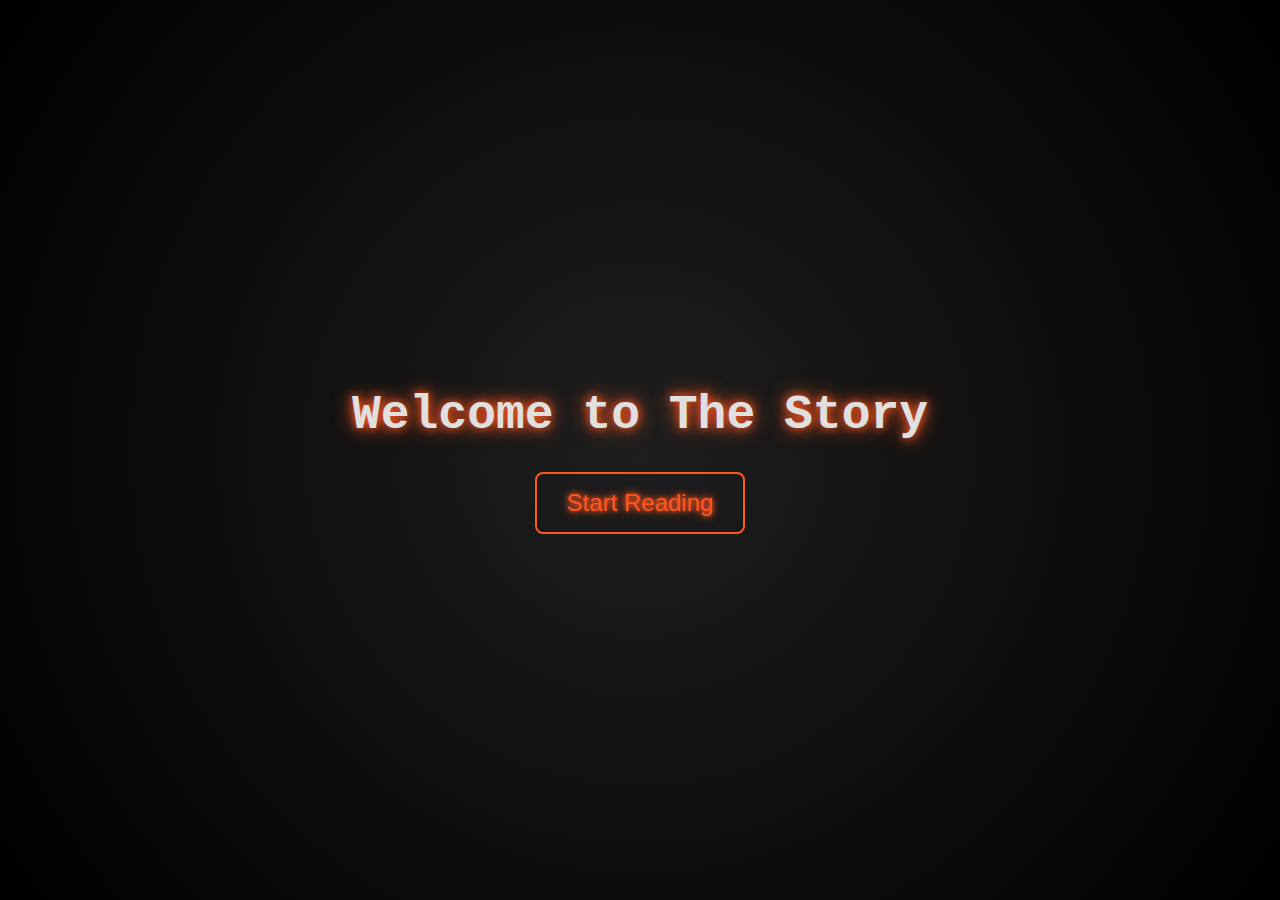
<file: index.html>
<!DOCTYPE html>
<html lang="en">
<head>
    <meta charset="UTF-8">
    <meta name="viewport" content="width=device-width, initial-scale=1.0">
    <title>Index</title>
    <link rel="stylesheet" href="styles.css">
</head>
<body>
    <div class="index-container">
        <h1 class="index-title">Welcome to The Story</h1>
        <button class="big-button" onclick="startStory()">Start Reading</button>
    </div>

    <script>
        function startStory() {
            window.location.href = "story.html";
        }
    </script>
</body>
</html>
</file>
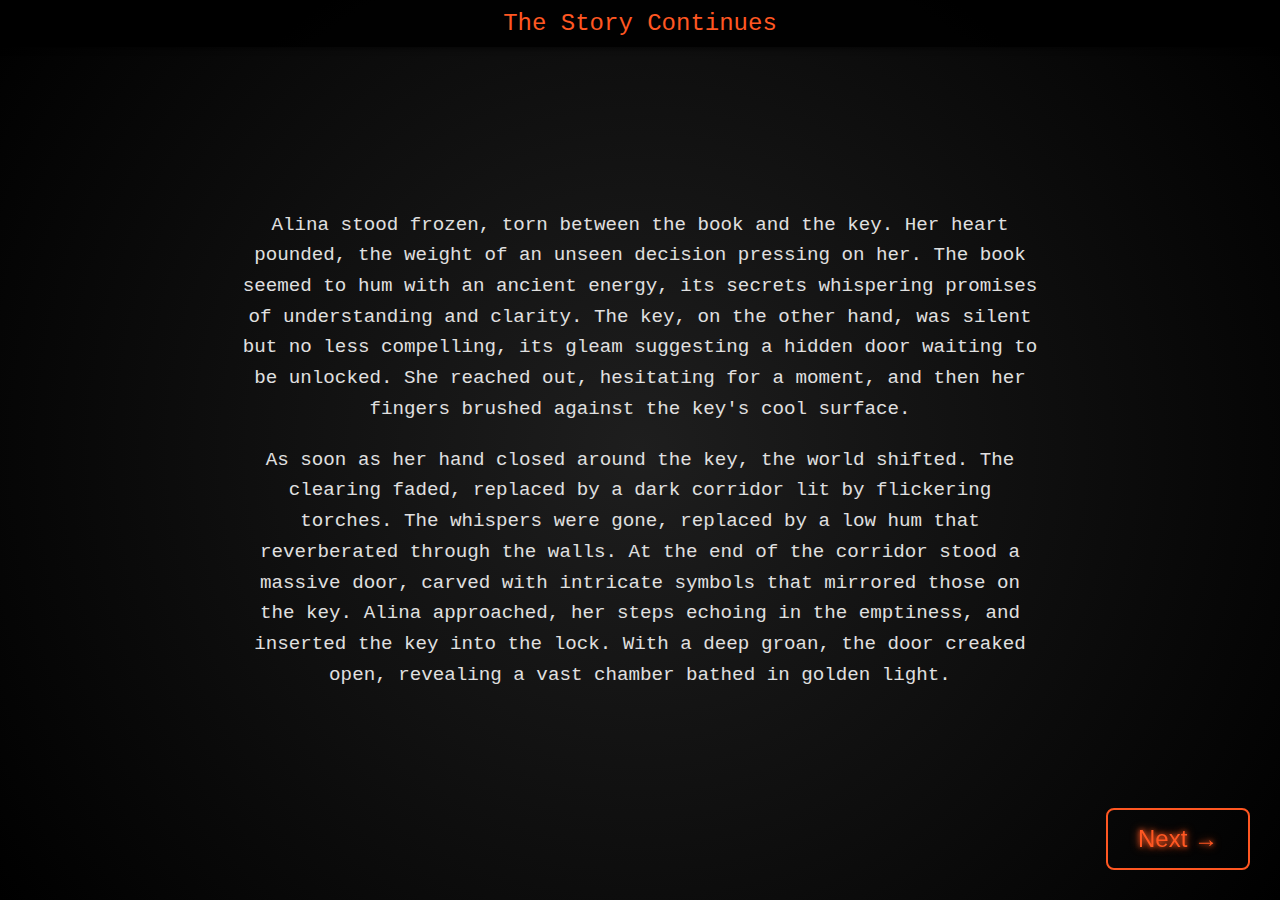
<file: continuation.html>
<!DOCTYPE html>
<html lang="en">
<head>
    <meta charset="UTF-8">
    <meta name="viewport" content="width=device-width, initial-scale=1.0">
    <title>Continuation</title>
    <link rel="stylesheet" href="styles.css">
</head>
<body>
    <header>The Story Continues</header>
    <div id="continuation-container">
        <div class="story-page">
            <p class="story-section">Alina stood frozen, torn between the book and the key. Her heart pounded, the weight of an unseen decision pressing on her. The book seemed to hum with an ancient energy, its secrets whispering promises of understanding and clarity. The key, on the other hand, was silent but no less compelling, its gleam suggesting a hidden door waiting to be unlocked. She reached out, hesitating for a moment, and then her fingers brushed against the key's cool surface.</p>
            <p class="story-section">As soon as her hand closed around the key, the world shifted. The clearing faded, replaced by a dark corridor lit by flickering torches. The whispers were gone, replaced by a low hum that reverberated through the walls. At the end of the corridor stood a massive door, carved with intricate symbols that mirrored those on the key. Alina approached, her steps echoing in the emptiness, and inserted the key into the lock. With a deep groan, the door creaked open, revealing a vast chamber bathed in golden light.</p>
        </div>
        <div class="story-page" style="display: none;">
            <p class="story-section">Inside, a figure stood waiting—a tall silhouette cloaked in flowing robes. Its face was obscured, but its presence was both comforting and unsettling. The figure gestured toward the center of the room, where a pool of shimmering liquid reflected the golden light. "The truth you seek lies here," the figure said, its voice resonating like a melody. Alina approached the pool, peering into its depths. At first, she saw only her own reflection, but as the surface rippled, images began to emerge—moments from her past, glimpses of her future, and fragments of a story she didn’t recognize but felt deeply connected to.</p>
            <p class="story-section">The figure spoke again, its voice softer now. "The path is yours to choose. Take the truth you see, or step away and let the mystery remain." Alina's mind raced. The visions in the pool were captivating, but they felt incomplete, like pieces of a puzzle she wasn’t ready to solve. She glanced back at the figure, searching for guidance, but it remained silent, waiting for her decision.</p>
        </div>
        <div class="story-page" style="display: none;">
            <p class="story-section">As the golden light dimmed and the chamber began to fade, Alina made her choice. Whether she reached into the pool to claim the truth or turned away to leave the mystery untouched is a story only she knows. The Whispering Path remained, its whispers calling to those brave enough to step forward, their own stories yet to be written.</p>
        </div>
    </div>

    <!-- Navigation Buttons -->
    <button id="previous-button" class="big-button" onclick="showPreviousPage()" style="display: none;">← Previous</button>
    <button id="next-button" class="big-button" onclick="showNextPage()">Next →</button>
    <button id="the-end-button" class="big-button" onclick="goToThankYou()" style="display: none;">The End</button>

    <script>
        const pages = document.querySelectorAll('.story-page');
        const nextButton = document.getElementById('next-button');
        const previousButton = document.getElementById('previous-button');
        const theEndButton = document.getElementById('the-end-button');
        let currentPage = 0;

        // Show the next page
        function showNextPage() {
            if (currentPage < pages.length - 1) {
                pages[currentPage].style.display = 'none';
                currentPage++;
                pages[currentPage].style.display = 'block';
            }

            // Show the Previous button
            if (currentPage > 0) {
                previousButton.style.display = 'block';
            }

            // Show The End button on the last page
            if (currentPage === pages.length - 1) {
                nextButton.style.display = 'none';
                theEndButton.style.display = 'block';
            }
        }

        // Show the previous page
        function showPreviousPage() {
            if (currentPage > 0) {
                pages[currentPage].style.display = 'none';
                currentPage--;
                pages[currentPage].style.display = 'block';
            }

            // Hide the Previous button on the first page
            if (currentPage === 0) {
                previousButton.style.display = 'none';
            }

            // Reset the navigation buttons
            if (currentPage < pages.length - 1) {
                nextButton.style.display = 'block';
                theEndButton.style.display = 'none';
            }
        }

        // Redirect to the thank you page
        function goToThankYou() {
            window.location.href = "thankyou.html";
        }

        // Initialize the first page
        pages.forEach((page, index) => {
            if (index !== 0) {
                page.style.display = 'none';
            }
        });
    </script>
</body>
</html>
</file>
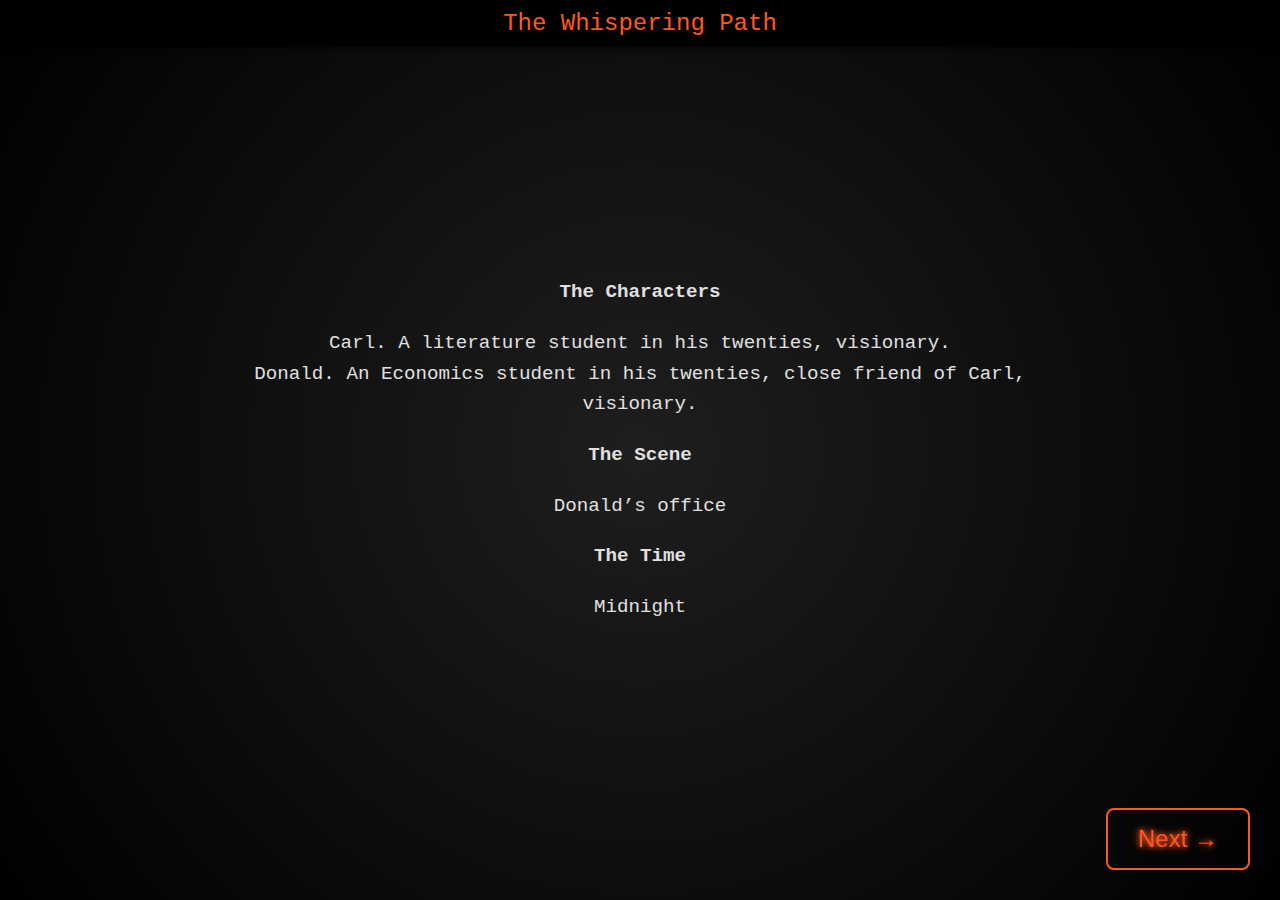
<file: story.html>
<!DOCTYPE html>
<html lang="en">
<head>
    <meta charset="UTF-8">
    <meta name="viewport" content="width=device-width, initial-scale=1.0">
    <title>The Story</title>
    <link rel="stylesheet" href="./styles.css">
</head>
<body>
    <header>The Whispering Path</header>
    <div id="story-container">
        <!-- Story content -->
        <div class="story-page">
            <h2 class="story-section">The Characters</h2>
            <p class="story-section">
                Carl. A literature student in his twenties, visionary.<br>
                Donald. An Economics student in his twenties, close friend of Carl, visionary.
            </p>
            <h2 class="story-section">The Scene</h2>
            <p class="story-section">
                Donald’s office
            </p>
            <h2 class="story-section">The Time</h2>
            <p class="story-section">
                Midnight
            </p>
        </div>
        
        <div class="story-page" style="display: none;">
            <h2 class="story-section">ACT 1</h2>
            <h3 class="story-section">The Office. Midnight.</h3>
            <p class="story-section">
                Donald drinks whiskey. Carl smokes.
            </p>
            <p class="story-section">
                <b>Carl:</b> It needs to be profound, something that touches souls.<br>
                <b>Donald:</b> It needs to be a big “fuck you” Carl. It also needs to make money.<br>
                <b>Carl:</b> It won’t<br>
                <b>Donald:</b> Then it’s going to fuck us Carl<br>
                <b>Carl:</b> What is your obsession with fu-<br>
                <b>Donald:</b> My obsession is not with fucking my friend, only with the idea of fuc-<br>
                <b>Carl:</b> Oh please don’t start with your speech Donnie<br>
                <b>Donald:</b> What speech is that?<br>
                <b>Carl:</b> The whole world revolves around a bunch of people trying to fuck one another and blah blah and we need to say a fuck you and blah blah and the word “fuck” in what seems like meaningful statements but are actually a load of bullshit.<br>
                <b>Donald:</b> Is there liquor in that cigarette of yours?<br>
                <b>Carl:</b> No, why?
            </p>
        </div>
        
        <div class="story-page" style="display: none;">
            <p class="story-section">
                <b>Pause</b><br>
                <b>Carl:</b> Maybe, there is some pot in it, I don’t know okay.<br>
                <b>Donald:</b> We need this thing to make money Carl.<br>
                <b>Carl:</b> I heard you the first time.<br>
                <b>Donald:</b> Well if you had let me go on with my speech you would maybe do more than just hear me and actually listen.<br>
                <b>Carl:</b> It won’t make money, because you want it to make money. Your need for monetary gain will result in it not making us anything.<br>
                <b>Donald:</b> Well there’s definitely pot in that smoke of yours.<br>
                <b>Carl:</b> It’s called perspective, Donald. Maybe we need some of that.<br>
                <b>Donald:</b> We have perspective you idiot, what we need is a way to monetize that perspective.
            </p>
        </div>
        <div class="story-page" style="display: none;">
            <p class="story-section">
                <b>Carl:</b> We may have one of the most amazing pieces of art in history on our hands, and all you care about is money?<br>
                <b>Donald:</b> Not all, no, but a substantial amount.<br>
                <b>Carl:</b> You are suc-<br>
                <b>Donald:</b> What do you care about, huh?<br>
                <b>Carl:</b> I care about being heard, being remembered, and taught around the globe.<br>
                <b>Donald:</b> Yeah, and you’d rather continue sleeping in my office for that, than actually make some money?<br>
                <b>Carl:</b> I’ll be like Weber, and Ishiguro Donnie.<br>
                <b>Donald:</b> Who in the fuck is that?<br>
                <b>Carl:</b> Weber? He’s a sociolo-<br>
                <b>Donald:</b> I know who Weber is, you moron. I study economics. Who is this Ishiguro fella?<br>
                <b>Carl:</b> A Nobel prize-winning author. Has some truly remarkable work.<br>
                <b>Donald:</b> And that’s what you want to be like? A Nobel prize-winning author?<br>
            </p>
        </div>
        <div class="story-page" style="display: none;">
            <p class="story-section">
                <b>Carl:</b> Yes, yes, I do.<br>
                <b>Donald:</b> So you prefer to sleep in my office, be in poverty, but dream of having a “Nobel” prize?<br>
                <b>Carl:</b> If it’s such a big deal, I can find someplace else to stay, Donnie.<br>
                <b>Donald:</b> No, no you can’t. Do you know why? Because you don’t have any money, you hypocrite.
                <b>Carl:</b> There was no contradiction in the things I said.<br>
                <b>Donald:</b> You tell me that money is not a proper goal, yet your goal is to have your name remembered via Alfred fucking Nobel?<br>
                <b>Pause</b><br>
                <b>Donald:</b> The same guy who made all of his money by selling weapons of mass destruction? That’s the name you want to be associated with?<br>
                <b>Carl:</b> Fuck you, Donnie.<br>
                <b>Donald:</b> I thought I was the one obsessed.
            </p>

        </div>
        <div class="story-page" style="display: none;">
            <p class="story-section">
                <b>Long pause, Donnie smirks and pours his friend a glass.</b><br>
                <b>Carl:</b> We will send a message.<br>
                <b>Donald:</b> Yes, we will, but we have to be smart about it.<br>
                <b>Carl:</b> How so?<br>
                <b>Donald:</b> I have no intention of being a struggling artist that is remembered only after he dies.<br>
                <b>Carl:</b> I have no intention of ruining this.<br>
                <b>Donald:</b> It’s not binary, Carl. It can make money and still be everything that you want it to be.
            </p>
        </div>
        <div class="story-page" style="display: none;">
            <p class="story-section">
                <b>Carl:</b> What is your proposition?<br>
                <b>Donald:</b> I have some friends in the movie business. They can get this thing off the gro—why are you staring at me with murderous intent?<br>
                <b>Carl:</b> You want to sell my masterpiece to a bun—<br>
                <b>Donald:</b> Our.<br>
                <b>Carl:</b> You want to sell <i>our</i> masterpiece to a bunch of no-talent, greedy producers?<br>
                <b>Donald:</b> I want “our” masterpiece to be a worldwide sensation, you arrogant prick.<br>
                <b>Carl:</b> Oh yes, the worldwide sensation starring The Rock.<br>
                <b>Donald:</b> I said I could only get it to be a movie, Carlie, not that we could get The Rock to star in it.
            </p>
        </div>
        <div class="story-page" style="display: none;">
            <p class="story-section">
                <b>Carl:</b> Listen, this is a postmodern piece of art that is beyond the scope of anyone to adapt, okay? This is something that can only be and should only be experienced in its original, raw form.<br>
                <b>Donald:</b> Just because you like it in its original, raw form doesn’t mean everyone else does. Some people actually prefer it in a more easily digestible form. But no wonder you don’t know that, you hardly ever leave this place.<br>
                <b>Carl:</b> What does me not leaving have anything to do with our conversation?<br>
                <b>Donald:</b> To think we work together.
            </p>
        </div>
        <div class="story-page" style="display: none;">
            <p class="story-section">
                <b>Donald gets up, about to leave.</b><br>
                <b>Carl:</b> Donnie, I need you to watch something for me.<br>
                <b>Donald:</b> I’m shitfaced. Send it to me and I’ll watch it tomorrow.<br>
                <b>Carl:</b> I already sent you the link.<br>
                <b>Donald:</b> Fine. Pulls out his phone. The link is there.<br>
                <b>Carl:</b> Click the link and watch it.<br>
                <b>Donald:</b> Not now.<br>
                <b>Carl:</b> Click the link.<br>
                <b>Donald:</b> I said not fucking now, Carl.<br>
                <b>Carl:</b> Just click the goddamn link. I want you to understand.<br>
                <b>Donald:</b> Understand what?<br>
                <b>Carl:</b> Why I don’t want to compromise the message. It’s not about a Nobel.<br>
                <b>Donald:</b> Sure as hell sounded like it was.<br>
                <b>Carl:</b> It’s about creating a simulacra, changing reality.<br>
                <b>Donald:</b> It’s about creating a simu-what?<br>
                <b>Carl:</b> Just <i>click</i> the <i>link</i>!
            </p>
        </div>
                <div class="story-page" style="display: none;">
            <p class="story-section">
                Click close after watching the video to continue your journey.
            </p>
        </div>
    </div>

    <!-- Navigation Buttons -->
    <button id="previous-button" class="big-button" onclick="showPreviousPage()" style="display: none;">← Previous</button>
    <button id="next-button" class="big-button" onclick="showNextPage()">Next →</button>
    <button id="find-truth-button" class="big-button" onclick="findTruth()" style="display: none;">Find The Truth</button>

    <script>
        const pages = document.querySelectorAll('.story-page');
        const findTruthButton = document.getElementById('find-truth-button');
        const nextButton = document.getElementById('next-button');
        const previousButton = document.getElementById('previous-button');
        let currentPage = 0;

        // Initialize the story based on the URL fragment
        if (window.location.hash === "#find-truth") {
            // Jump to the "Find The Truth" section
            currentPage = pages.length - 1;
            pages.forEach((page, index) => {
                page.style.display = index === currentPage ? "block" : "none";
            });
            nextButton.style.display = 'none';
            previousButton.style.display = 'block';
            findTruthButton.style.display = 'block';
        } else {
            // Start at the beginning of the story
            pages.forEach((page, index) => {
                page.style.display = index === 0 ? 'block' : 'none';
            });
        }

        function showNextPage() {
            if (currentPage < pages.length - 1) {
                pages[currentPage].style.display = 'none';
                currentPage++;
                pages[currentPage].style.display = 'block';
            }

            // Adjust button visibility
            previousButton.style.display = currentPage > 0 ? 'block' : 'none';
            if (currentPage === pages.length - 1) {
                nextButton.style.display = 'none';
                findTruthButton.style.display = 'block';
            }
        }

        function showPreviousPage() {
            if (currentPage > 0) {
                pages[currentPage].style.display = 'none';
                currentPage--;
                pages[currentPage].style.display = 'block';
            }

            // Adjust button visibility
            nextButton.style.display = currentPage < pages.length - 1 ? 'block' : 'none';
            findTruthButton.style.display = 'none';
            previousButton.style.display = currentPage > 0 ? 'block' : 'none';
        }

        function findTruth() {
            window.location.href = "truth.html";
        }
    </script>
</body>
</html>
</file>
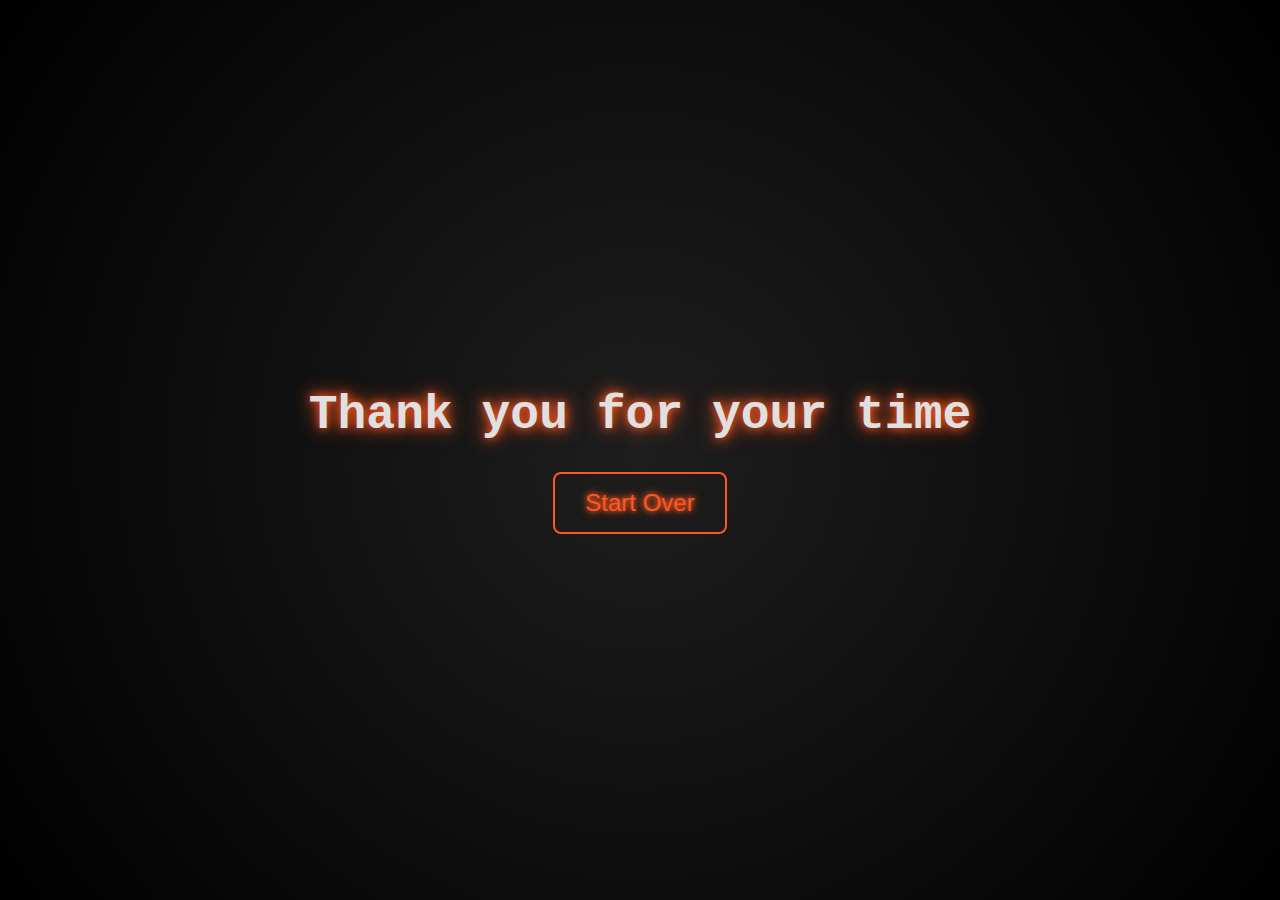
<file: thankyou.html>
<!DOCTYPE html>
<html lang="en">
<head>
    <meta charset="UTF-8">
    <meta name="viewport" content="width=device-width, initial-scale=1.0">
    <title>Thank You</title>
    <link rel="stylesheet" href="styles.css">
</head>
<body>
    <div class="thank-you-container">
        <h1 class="thankyou-title">Thank you for your time</h1>
        <button class="big-button" onclick="startOver()">Start Over</button>
    </div>

    <script>
        function startOver() {
            window.location.href = "index.html";
        }
    </script>
</body>
</html>
</file>
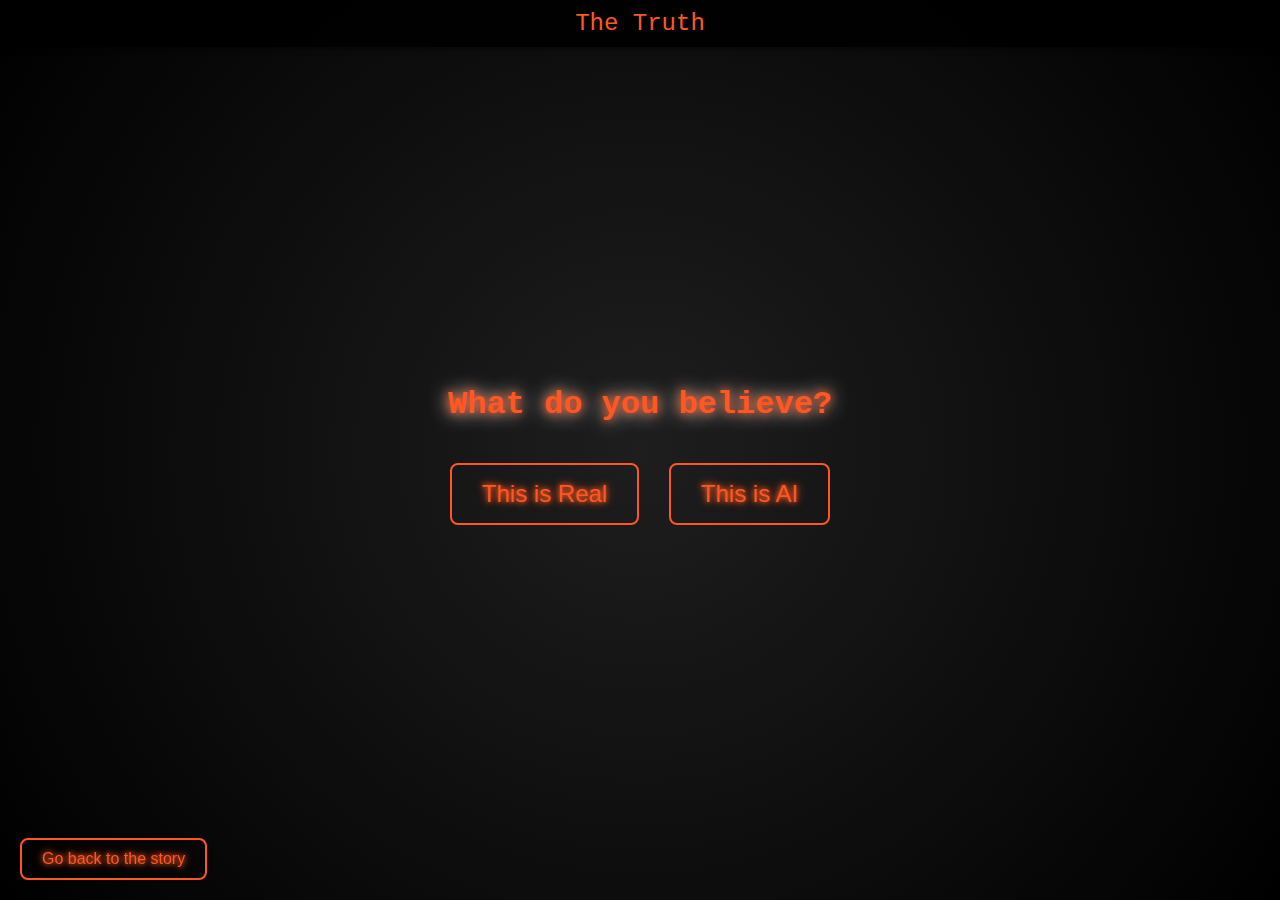
<file: truth.html>
<!DOCTYPE html>
<html lang="en">
<head>
    <meta charset="UTF-8">
    <meta name="viewport" content="width=device-width, initial-scale=1.0">
    <title>The Truth</title>
    <link rel="stylesheet" href="./styles.css">
</head>
<body>
    <!-- Sticky header -->
    <header>The Truth</header>

    <!-- Truth container -->
    <div id="truth-container">
        <h1 class="truth-title">What do you believe?</h1>
        <div class="truth-options">
            <button class="big-button" onclick="chooseOption('real')">This is Real</button>
            <button class="big-button" onclick="chooseOption('ai')">This is AI</button>
        </div>
    </div>

    <!-- Go back button -->
    <button id="back-to-story" onclick="goBackToStory()">Go back to the story</button>

    <!-- Confirmation modal -->
    <div id="confirmation-modal" class="modal">
        <div class="modal-content">
            <h2>Are you sure?</h2>
            <div class="modal-buttons">
                <button class="big-button" onclick="confirmChoice('yes')">Yes</button>
                <button class="big-button" onclick="confirmChoice('no')">No</button>
            </div>
        </div>
    </div>

    <!-- Video modal -->
    <div id="video-modal" class="modal">
        <div class="modal-content">
            <div id="player"></div>
            <button id="close-button" class="big-button" onclick="closeVideo()" style="display: none;">Close</button>
            <button id="try-again-button" class="big-button" onclick="tryAgain()" style="display: none;">Try Again</button>
        </div>
    </div>

    <script src="https://www.youtube.com/iframe_api"></script>
    <script>
        let selectedOption = null;
        let player;

        // Initialize the YouTube player when the API is ready
        function onYouTubeIframeAPIReady() {
            player = new YT.Player('player', {
                height: '315',
                width: '560',
                events: {
                    'onStateChange': onPlayerStateChange
                }
            });
        }

        // Handle option selection
        function chooseOption(option) {
            selectedOption = option;

            // Reset button visibility when a new choice is made
            document.getElementById('close-button').style.display = 'none';
            document.getElementById('try-again-button').style.display = 'none';

            const modal = document.getElementById('confirmation-modal');
            modal.classList.add('show');
        }

        // Handle confirmation
        function confirmChoice(response) {
            const modal = document.getElementById('confirmation-modal');
            modal.classList.remove('show');

            if (response === 'no') {
                selectedOption = null; // Reset selection
            } else if (response === 'yes') {
                if (selectedOption === 'real') {
                    playVideo("https://www.youtube.com/embed/b02S5vvIQhE"); // Replace with "This is Real" video URL
                } else if (selectedOption === 'ai') {
                    playVideo("https://www.youtube.com/embed/17KmNrG9pE4"); // Replace with "This is AI" video URL
                }
            }
        }

        // Play the video
        function playVideo(videoUrl) {
            player.loadVideoByUrl(videoUrl);
            const videoModal = document.getElementById('video-modal');
            videoModal.classList.add('show');
        }

        // Track when the video ends
        function onPlayerStateChange(event) {
            const closeButton = document.getElementById('close-button');
            const tryAgainButton = document.getElementById('try-again-button');

            if (event.data === YT.PlayerState.ENDED) {
                if (selectedOption === 'real') {
                    closeButton.style.display = 'block';
                    tryAgainButton.style.display = 'none';
                } else if (selectedOption === 'ai') {
                    closeButton.style.display = 'none';
                    tryAgainButton.style.display = 'block';
                }
            }
        }

        // Close the video modal and continue the story
        function closeVideo() {
            const videoModal = document.getElementById('video-modal');
            player.stopVideo(); // Stop the video
            videoModal.classList.remove('show');
            window.location.href = "continuation.html"; // Redirect to continuation
        }

        // Retry option for "This is AI"
        function tryAgain() {
            const videoModal = document.getElementById('video-modal');
            player.stopVideo(); // Stop the video
            videoModal.classList.remove('show');
            selectedOption = null; // Reset the option to force a new choice
        }

        // Go back to the story
        function goBackToStory() {
            window.location.href = "story.html#find-truth"; // Redirect to the "Find The Truth" section
        }
    </script>
</body>
</html>
</file>
<file: styles.css>
/* General styling */
body {
    font-family: 'Courier New', Courier, monospace;
    margin: 0;
    padding: 0;
    background: radial-gradient(circle at center, #1e1e1e, #000);
    color: #e0e0e0;
    display: flex;
    justify-content: center;
    align-items: center;
    height: 100vh;
    text-align: center;
    flex-direction: column;
}
/* Index page styles */
/* ------------------- */

/* Content container styling */
#index-container,
#story-container,
#continuation-container,
#thank-you-container {
    text-align: center;
    max-width: 800px;
}


/* Title styling for the index page */
.index-title {
    font-size: 3rem;
    margin-bottom: 20px;
    text-shadow: 0 0 10px #ff5722, 0 0 20px #ff5722;
}

.thankyou-title {
    font-size: 3rem;
    margin-bottom: 20px;
    text-shadow: 0 0 10px #ff5722, 0 0 20px #ff5722;
}

/* Start button styling for the index page */
.start-button {
    font-size: 1.5rem;
    padding: 15px 30px;
    border: 2px solid #ff5722;
    background: transparent;
    color: #ff5722;
    cursor: pointer;
    border-radius: 8px;
    text-shadow: 0 0 5px #ff5722, 0 0 10px #ff5722;
    transition: transform 0.3s, box-shadow 0.3s, color 0.3s;
}

.start-button:hover {
    transform: scale(1.1);
    box-shadow: 0 0 10px #ff5722, 0 0 20px #ff5722;
    color: #ffffff;
}

/* Story page styles */
/* ------------------- */

/* Header styling */
header {
    position: absolute;
    top: 0;
    width: 100%;
    background: rgba(0, 0, 0, 0.9);
    color: #ff5722;
    font-size: 1.5rem;
    padding: 10px 0;
    text-align: center;
    box-shadow: 0 2px 5px rgba(0, 0, 0, 0.5);
}


/* Story container styling */
#story-container {
    max-width: 800px;
    margin: 20px auto;
    padding: 10px;
    line-height: 1.8;
}

/* Story page text */
.story-section {
    margin: 20px 0;
    font-size: 1.2rem;
    line-height: 1.6;
}

/* Previous button styling */
#previous-button {
    position: fixed;
    bottom: 20px;
    left: 20px; /* Positioned at the bottom-left corner */
    font-size: 1.5rem;
    padding: 15px 30px;
    border: 2px solid #ff5722;
    background: transparent;
    color: #ff5722;
    cursor: pointer;
    border-radius: 8px;
    text-shadow: 0 0 5px #ff5722, 0 0 10px #ff5722;
    transition: transform 0.3s, box-shadow 0.3s, color 0.3s;
    z-index: 1000; /* Keeps it above other content */
}

#previous-button:hover {
    transform: scale(1.1);
    box-shadow: 0 0 10px #ff5722, 0 0 20px #ff5722;
    color: #ffffff;
}

/* Next button styling */
#next-button {
    position: fixed;
    bottom: 20px;
    right: 20px; /* Positioned at the bottom-right corner */
    font-size: 1.5rem;
    padding: 15px 30px;
    border: 2px solid #ff5722;
    background: transparent;
    color: #ff5722;
    cursor: pointer;
    border-radius: 8px;
    text-shadow: 0 0 5px #ff5722, 0 0 10px #ff5722;
    transition: transform 0.3s, box-shadow 0.3s, color 0.3s;
    z-index: 1000; /* Keeps it above other content */
}

#next-button:hover {
    transform: scale(1.1);
    box-shadow: 0 0 10px #ff5722, 0 0 20px #ff5722;
    color: #ffffff;
}

/* Truth container styling */
#truth-container {
    max-width: 800px;
    margin: 20px auto;
    padding: 10px;
    text-align: center;
}

/* Truth title styling */
.truth-title {
    font-size: 2rem;
    margin-bottom: 30px;
    color: #ff5722;
    text-shadow: 0 0 10px #ff5722, 0 0 20px #ffffff;
}

/* Truth options */
.truth-options {
    margin-top: 20px;
}

/* Modal styling */
.modal {
    position: fixed;
    top: 0;
    left: 0;
    width: 100%;
    height: 100%;
    display: flex;
    justify-content: center;
    align-items: center;
    background: rgba(0, 0, 0, 0.7);
    visibility: hidden;
    opacity: 0;
    transition: visibility 0.3s, opacity 0.3s;
}

.modal.show {
    visibility: visible;
    opacity: 1;
}

.modal-content {
    background: #1e1e1e;
    padding: 20px;
    text-align: center;
    border-radius: 8px;
    box-shadow: 0 0 15px rgba(0, 0, 0, 0.5);
}

/* Shared button styles */
.big-button {
    font-size: 1.5rem;
    padding: 15px 30px;
    margin: 10px;
    border: 2px solid #ff5722;
    background: transparent;
    color: #ff5722;
    cursor: pointer;
    border-radius: 8px;
    text-shadow: 0 0 5px #ff5722, 0 0 10px #ff5722;
    transition: transform 0.3s, box-shadow 0.3s, color 0.3s;
}

.big-button:hover {
    transform: scale(1.1);
    box-shadow: 0 0 10px #ff5722, 0 0 20px #ff5722;
    color: #ffffff;
}

/* Go back button styling */
#back-to-story {
    position: fixed;
    bottom: 20px;
    left: 20px; /* Positioned at the bottom-left corner */
    font-size: 1rem;
    padding: 10px 20px;
    border: 2px solid #ff5722;
    background: transparent;
    color: #ff5722;
    cursor: pointer;
    border-radius: 8px;
    text-shadow: 0 0 5px #ff5722, 0 0 10px #ff5722;
    transition: transform 0.3s, box-shadow 0.3s, color 0.3s;
    z-index: 1000; /* Ensures it stays above other content */
}

#back-to-story:hover {
    transform: scale(1.1);
    box-shadow: 0 0 10px #ff5722, 0 0 20px #ff5722;
    color: #ffffff;
}


/* Video modal styling */
#video-modal {
    position: fixed;
    top: 0;
    left: 0;
    width: 100%;
    height: 100%;
    display: flex;
    justify-content: center;
    align-items: center;
    background: rgba(0, 0, 0, 0.8);
    visibility: hidden;
    opacity: 0;
    transition: visibility 0.3s, opacity 0.3s;
    z-index: 1001;
}

#video-modal.show {
    visibility: visible;
    opacity: 1;
}

#video-modal .modal-content {
    background: #1e1e1e;
    padding: 20px;
    text-align: center;
    border-radius: 8px;
    box-shadow: 0 0 15px rgba(0, 0, 0, 0.5);
}
</file>
